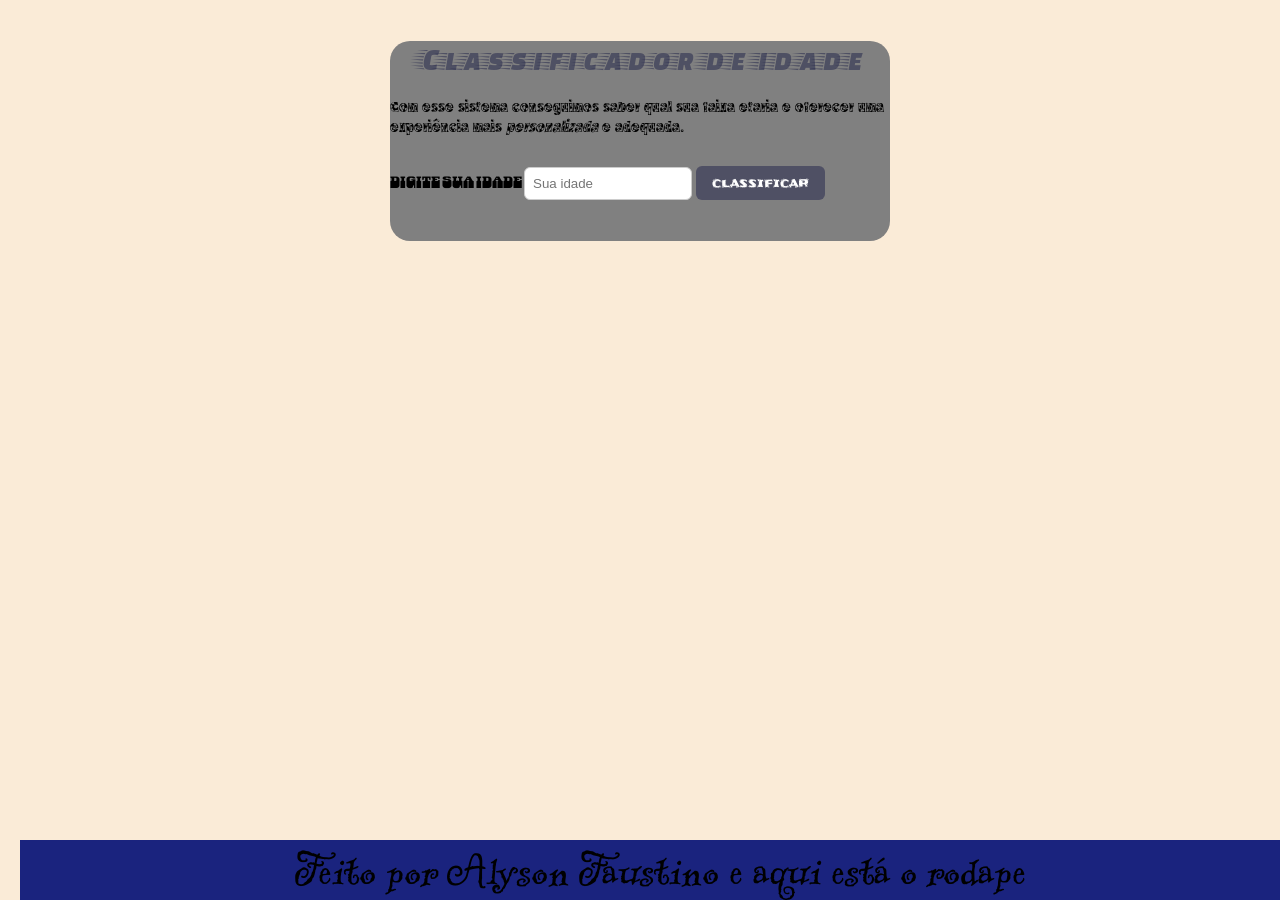
<file: 1 semestre/faixa etaria/index.html>
<!DOCTYPE html>
<html lang="en">
<head>
    <meta charset="UTF-8">
    <meta name="viewport" content="width=device-width, initial-scale=1.0">
    <title>Idade</title>
    <link rel="stylesheet" href="estilo.css">
    <script src="script.js"></script>
    <link rel="preconnect" href="https://fonts.googleapis.com">
<link rel="preconnect" href="https://fonts.gstatic.com" crossorigin>
<link href="https://fonts.googleapis.com/css2?family=Faster+One&display=swap" rel="stylesheet">
<link rel="preconnect" href="https://fonts.googleapis.com">
<link rel="preconnect" href="https://fonts.gstatic.com" crossorigin>
<link href="https://fonts.googleapis.com/css2?family=Faster+One&family=Moo+Lah+Lah&display=swap" rel="stylesheet">
<link rel="preconnect" href="https://fonts.googleapis.com">
<link rel="preconnect" href="https://fonts.gstatic.com" crossorigin>
<link href="https://fonts.googleapis.com/css2?family=Danfo&family=Faster+One&family=Moo+Lah+Lah&display=swap" rel="stylesheet">
<link rel="preconnect" href="https://fonts.googleapis.com">
<link rel="preconnect" href="https://fonts.gstatic.com" crossorigin>
<link href="https://fonts.googleapis.com/css2?family=Danfo&family=Faster+One&family=Frijole&family=Moo+Lah+Lah&display=swap" rel="stylesheet">
<link rel="preconnect" href="https://fonts.googleapis.com">
<link rel="preconnect" href="https://fonts.gstatic.com" crossorigin>
<link href="https://fonts.googleapis.com/css2?family=Are+You+Serious&family=Danfo&family=Faster+One&family=Frijole&family=Moo+Lah+Lah&display=swap" rel="stylesheet">
</head>
<body>
    <div class="segura">
    <h1> Classificador de idade </h1>
    <div class="texto2">
    <p>
    Com esse sistema conseguimos  saber qual sua faixa etaria e   
    oferecer uma experiência mais <i>personalizada</i> e adequada.
    </p>
 </div>
    <div class="container">
        <label class="idade"  for="idade"> Digite sua idade </label>
        <input type="number" id="idade" placeholder="Sua idade" required>
        <button onclick="classificar()">classificar</button>
    </div>
    </div>
    <div class="rodape">
     <footer>
        <small class="assi">Feito por Alyson Faustino e aqui está o rodape</small>
    </footer>
</div>
 


</body>
</html>
</file>
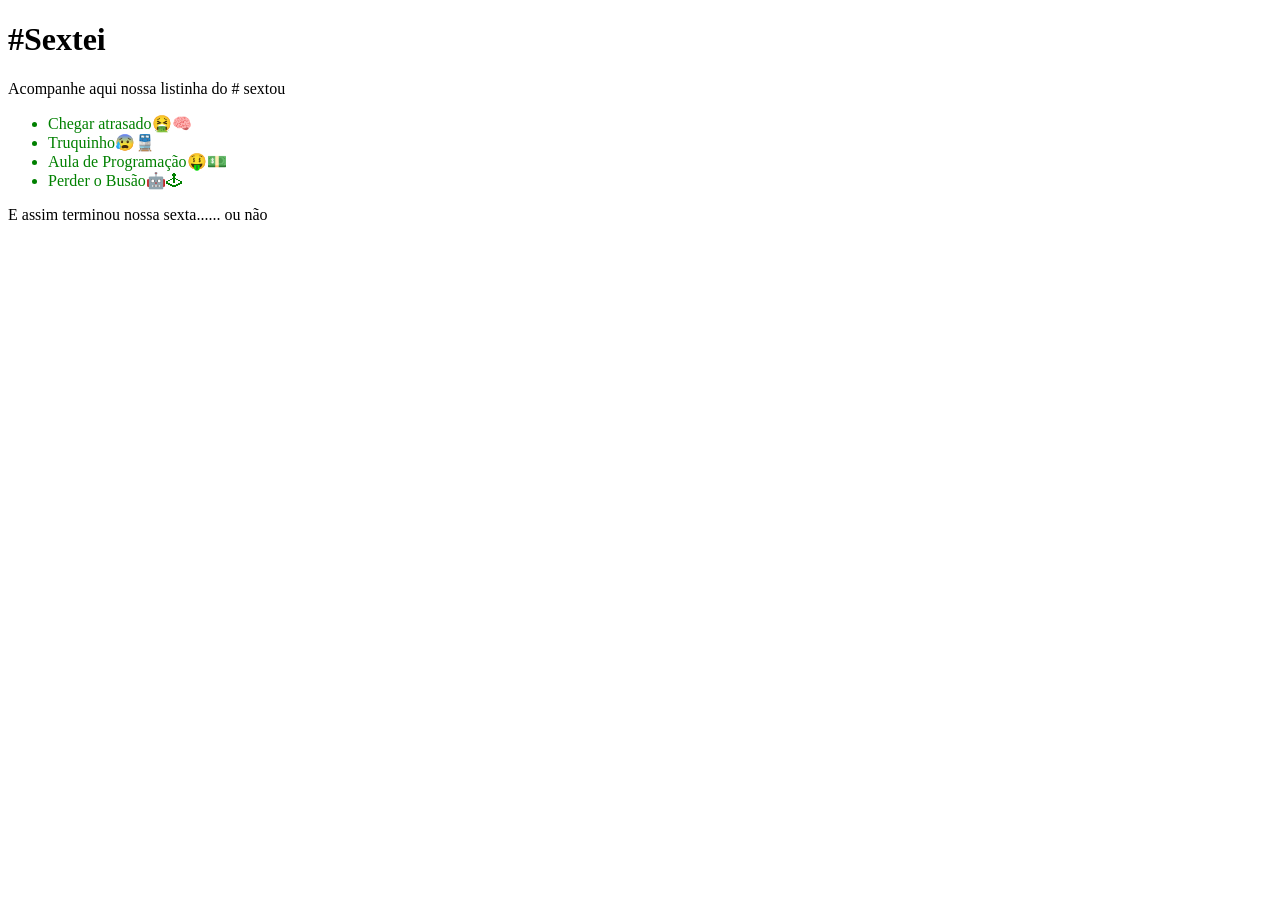
<file: 2 semestre/1 bimestre/Aula_28_08/index.html>
<!DOCTYPE html>
<html lang="en">
<head>
    <meta charset="UTF-8">
    <meta name="viewport" content="width=device-width, initial-scale=1.0">
    <title>Document</title>
</head>
<body>
    <h1>#Sextou</h1>
    <p id="tarefas">Acompanhe aqui nossa listinha do # sextou</p>
    <ul>
        <li class="lista">Chegar atrasado🤮🧠</li>
        <li class="lista">Truquinho😰🚆</li>
        <li class="lista">Aula de Programação🤑💵</li>
        <li class="lista">Perder o Busão🤖🕹</li>
    </ul>
    <p>E assim terminou nossa sexta...... ou não</p>
    <script src="script.js"></script>
</body>
</html>
</file>
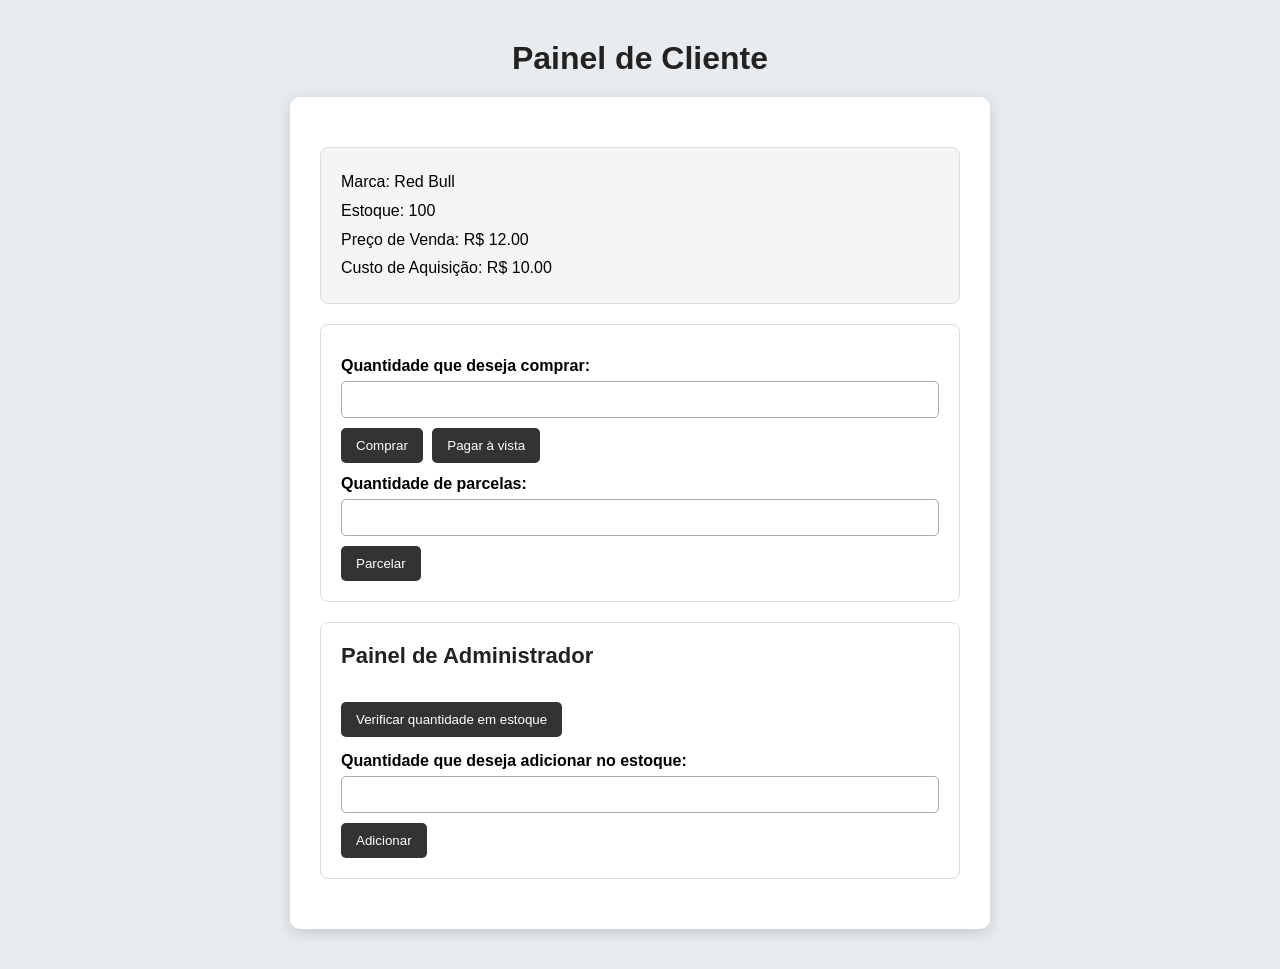
<file: 2 semestre/1 bimestre/Execicio de objetos/index.html>
<!DOCTYPE html>
<html lang="pt-br">

<head>
    <meta charset="UTF-8">
    <meta name="viewport" content="width=device-width, initial-scale=1.0">
    <title>Document</title>
    <style>
        * {
            box-sizing: border-box;
            margin: 0;
            padding: 0;
        }

        body {
            font-family: Arial, sans-serif;
            background-color: #e9ecef;
            min-height: 100vh;
            padding: 40px 20px;
        }

        #container {
            width: 700px;
            max-width: 100%;
            margin: auto;
            background-color: white;
            padding: 30px;
            border-radius: 10px;
            box-shadow: 0 4px 15px rgba(0, 0, 0, 0.15);
        }

        body > h1 {
            text-align: center;
            margin-bottom: 20px;
            color: #222;
        }

        #verHora {
            text-align: center;
            font-size: 22px;
            font-weight: bold;
            margin-bottom: 20px;
            color: #333;
        }

        #mostra {
            background-color: #f5f5f5;
            border: 1px solid #ddd;
            border-radius: 8px;
            padding: 20px;
            margin-bottom: 20px;
            line-height: 1.8;
        }

        /* PAINEL DO CLIENTE */

        #cliente {
            border: 1px solid #ddd;
            border-radius: 8px;
            padding: 20px;
            margin-bottom: 20px;
        }

        #cliente label {
            display: block;
            margin-top: 12px;
            margin-bottom: 6px;
            font-weight: bold;
        }

        #cliente input[type="number"] {
            width: 100%;
            padding: 10px;
            border: 1px solid #aaa;
            border-radius: 5px;
            margin-bottom: 10px;
        }

        #cliente input[type="button"] {
            padding: 10px 15px;
            border: none;
            border-radius: 5px;
            background-color: #333;
            color: white;
            cursor: pointer;
            margin-right: 5px;
        }

        #cliente input[type="button"]:hover {
            background-color: #555;
        }

        /* PAINEL DO ADMINISTRADOR */

        #adm {
            border: 1px solid #ddd;
            border-radius: 8px;
            padding: 20px;
            margin-bottom: 20px;
        }

        #adm h1 {
            font-size: 22px;
            margin-bottom: 15px;
            color: #222;
        }

        #adm label {
            display: block;
            margin-top: 15px;
            margin-bottom: 6px;
            font-weight: bold;
        }

        #adm input[type="number"] {
            width: 100%;
            padding: 10px;
            border: 1px solid #aaa;
            border-radius: 5px;
            margin-bottom: 10px;
        }

        #adm input[type="button"] {
            padding: 10px 15px;
            border: none;
            border-radius: 5px;
            background-color: #333;
            color: white;
            cursor: pointer;
        }

        #adm input[type="button"]:hover {
            background-color: #555;
        }

        /* TESTE DE PROPRIEDADES */

        #propriedades {
            border: 1px solid #ddd;
            border-radius: 8px;
            padding: 20px;
        }

        #propriedades h1 {
            font-size: 22px;
            margin-bottom: 15px;
        }

        #propriedades input {
            width: 100%;
            padding: 10px;
            border: 1px solid #aaa;
            border-radius: 5px;
            margin-bottom: 10px;
        }

        #propriedades input[type="button"] {
            background-color: #333;
            color: white;
            cursor: pointer;
        }

        #propriedades input[type="button"]:hover {
            background-color: #555;
        }

        #resultadoPropriedade {
            margin-top: 15px;
            background-color: #f5f5f5;
            padding: 15px;
            border-radius: 5px;
            line-height: 1.8;
        }
    </style>

    <script>

        let energeti = {
            marca: 'Red Bull',
            estoque: 300,
            Preco_venda: 12.00,
            Custo_aquisicao: 10.00
        }

        let energetico = {
            marca: 'Red Bull',
            estoque: 100,
            Preco_venda: 12.00,
            Custo_aquisicao: 10.00
        }

        let valorCompra = 0


        function atualiza_estoque() {
            document.getElementById('mostra').innerHTML = ` 
                Marca: ${energetico.marca}
                <br>
                Estoque: ${energetico.estoque}
                <br>
                Preço de Venda: R$ ${energetico.Preco_venda.toFixed(2)}
                <br>
                Custo de Aquisição: R$ ${energetico.Custo_aquisicao.toFixed(2)}
            `
        }


        function compra() {
            let quantidade = parseInt(document.getElementById('ncomnpra').value)

            if (quantidade > energetico.estoque) {
                alert('Não tem estoque suficiente para compra')
            }
            else if (quantidade > 0) {

                valorCompra = quantidade * energetico.Preco_venda
                energetico.estoque = energetico.estoque - quantidade

                alert(
                    'Quantidade comprada: ' + quantidade +
                    '\nValor da compra: R$ ' + valorCompra.toFixed(2)
                )

                atualiza_estoque()
                document.getElementById('ncomnpra').value = ''
            }
            else {
                alert('Insira alguma quantidade para comprar')
            }
        }


        function avista() {
            if (valorCompra > 0) {

                let desconto = valorCompra * 0.05
                let valorFinal = valorCompra - desconto

                alert(
                    'Valor da compra: R$ ' + valorCompra.toFixed(2) +
                    '\nDesconto de 5%: R$ ' + desconto.toFixed(2) +
                    '\nValor à vista: R$ ' + valorFinal.toFixed(2)
                )
            }
            else {
                alert('Faça uma compra primeiro')
            }
        }


        function pagamento() {
            let parcelas = parseInt(document.getElementById('parcelas').value)

            if (valorCompra > 0) {

                if (parcelas == 2 || parcelas == 3) {

                    let valorParcela = valorCompra / parcelas

                    alert(
                        'Valor da compra: R$ ' + valorCompra.toFixed(2) +
                        '\nParcelas: ' + parcelas +
                        '\nValor de cada parcela: R$ ' + valorParcela.toFixed(2)
                    )
                }
                else {
                    alert('Digite 2 ou 3 parcelas')
                }
            }
            else {
                alert('Faça uma compra primeiro')
            }
        }


        function verficaestoque() {
            let estoque = energetico.estoque
            alert("A quantidade de estoque atual é: " + estoque)
        }


        function adiciona() {
            let quantidade = parseInt(document.getElementById('nadiciona').value)

            if (quantidade > 0) {

                energetico.estoque = energetico.estoque + quantidade

                atualiza_estoque()

                document.getElementById('nadiciona').value = ''
            }
            else {
                alert('Insira alguma quantidade para adicionar')
            }
        }

        setInterval(temporizador, 1000)

      

    </script>
</head>

<body onload="atualiza_estoque()">

    <h1>Painel de Cliente</h1>

    <div id="container">

        <div id="verHora"></div>

        <div id="mostra"></div>


        <div id="cliente">

            <label for="ncomnpra">
                Quantidade que deseja comprar:
            </label>

            <input type="number" id="ncomnpra">

            <input type="button" value="Comprar" onclick="compra()">

            <input type="button" value="Pagar à vista" onclick="avista()">


            <label for="parcelas">
                Quantidade de parcelas:
            </label>

            <input type="number" id="parcelas">

            <input type="button" value="Parcelar" onclick="pagamento()">

        </div>


        <div id="adm">

            <h1>Painel de Administrador</h1>

            <br>

            <input
                type="button"
                value="Verificar quantidade em estoque"
                onclick="verficaestoque()"
            >

            <label for="nadiciona">
                Quantidade que deseja adicionar no estoque:
            </label>

            <input type="number" id="nadiciona">

            <input type="button" value="Adicionar" onclick="adiciona()">

        </div>


</body>

</html>
</file>
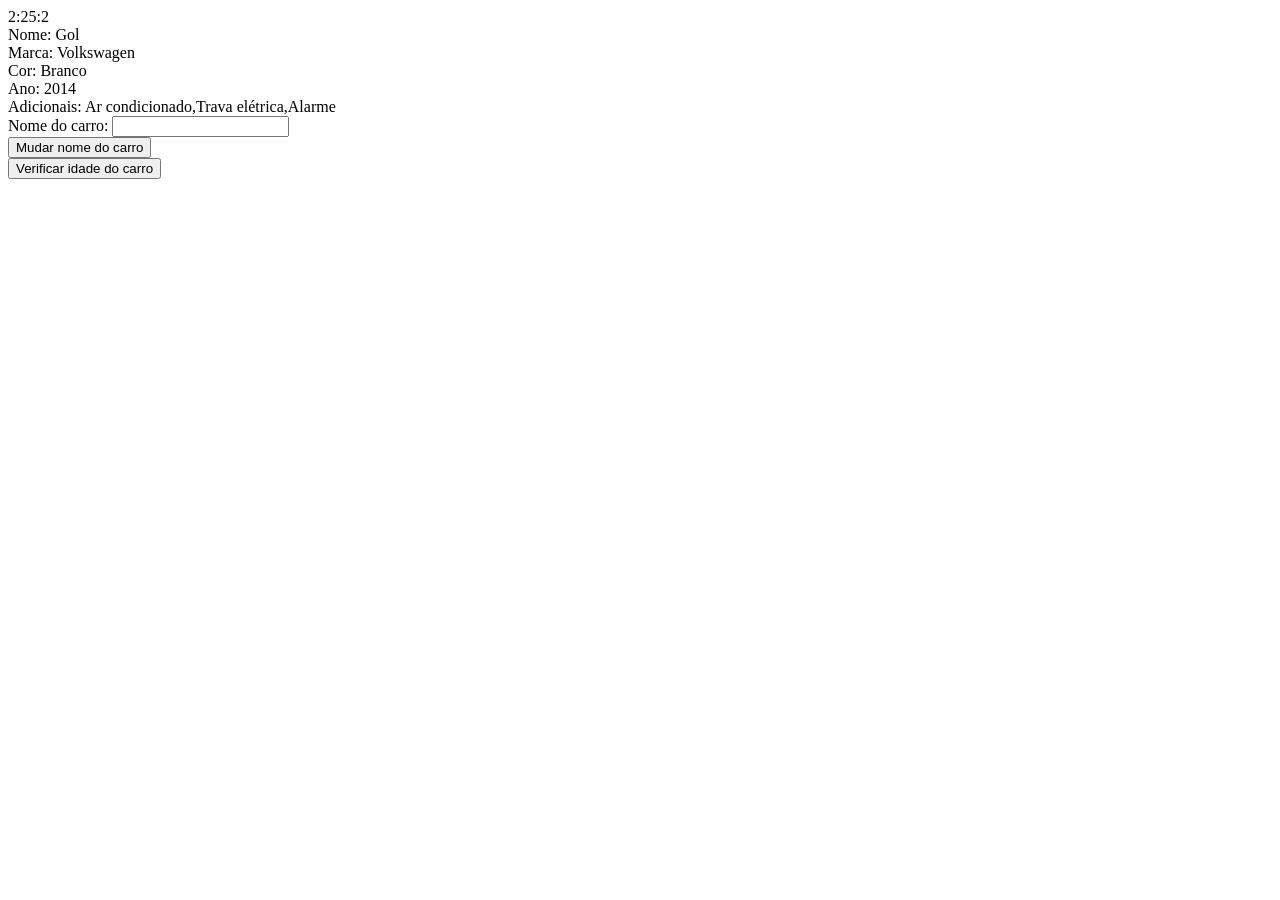
<file: teste.html>
<!DOCTYPE html>
<html lang="en">
<head>
    <meta charset="UTF-8">
    <meta name="viewport" content="width=device-width, initial-scale=1.0">
    <title>Document</title>
    <script>
        let musica={
            nome:'Evidências',
            artista:'Chitãozinho e Xororó',
            genero:'Sertanejo',
            ano:1990
        }

        console.log(musica)
        console.log(musica.nome)
        musica.ano=1991
        console.log(musica.ano)

        let carro={
            nome:'Gol',
            marca:'Volkswagen',
            cor:'Branco',
            ano:2014,
            potencia:'1.0',
            adicionais:['Ar condicionado','Trava elétrica','Alarme'],
            revisoes:{
                revisao1:{
                    data:'30/05/2015',
                    km:'10.000'
                },
                revisao2:{
                    data:'30/05/2016',
                    km:'20.000'
                }
            }
        }

        function atualiza_carro(){
            document.getElementById('mostra').innerHTML=`Nome: ${carro.nome} 
                <br>
                Marca: ${carro.marca}
                <br>
                Cor: ${carro.cor}
                <br>
                Ano: ${carro.ano}
                <br>
                Adicionais: ${carro.adicionais}`
        }
        function mudaCarro(){
            if(nomeCarro.value != ''){
                carro.nome= nomeCarro.value
                atualiza_carro()
                document.getElementById('nomeCarro').value=''
            }
            else{
                 alert(`Insira o nome de um carro`)
            }
        }
        function idadeCarro(){
            let anoAtual = 2026
            let anoCarro = carro.ano
            let idade = anoAtual - anoCarro
            alert(idade)
        }

            function temporizador() {
                let atual = new Date()
                let mes = atual.getMonth()
                let horas = atual.getHours()
                let minutos = atual.getMinutes()
                let segundos = atual.getSeconds()
                document.getElementById('verHora').innerHTML=(`${horas}:${minutos}:${segundos}`)
            }

            setInterval(temporizador,1000)
            
    </script>
</head>
<body onload="atualiza_carro()">
    <div id="verHora"></div>
    <div id="mostra"></div>
    <label for="nomeCarro">Nome do carro:</label>
    <input type="text" name="nomeCarro" id="nomeCarro">
    <br>
    <input type="button" value="Mudar nome do carro" onclick="mudaCarro()">
    <br>
    <input type="button" value="Verificar idade do carro" onclick="idadeCarro()">
</body>
</html>
</file>
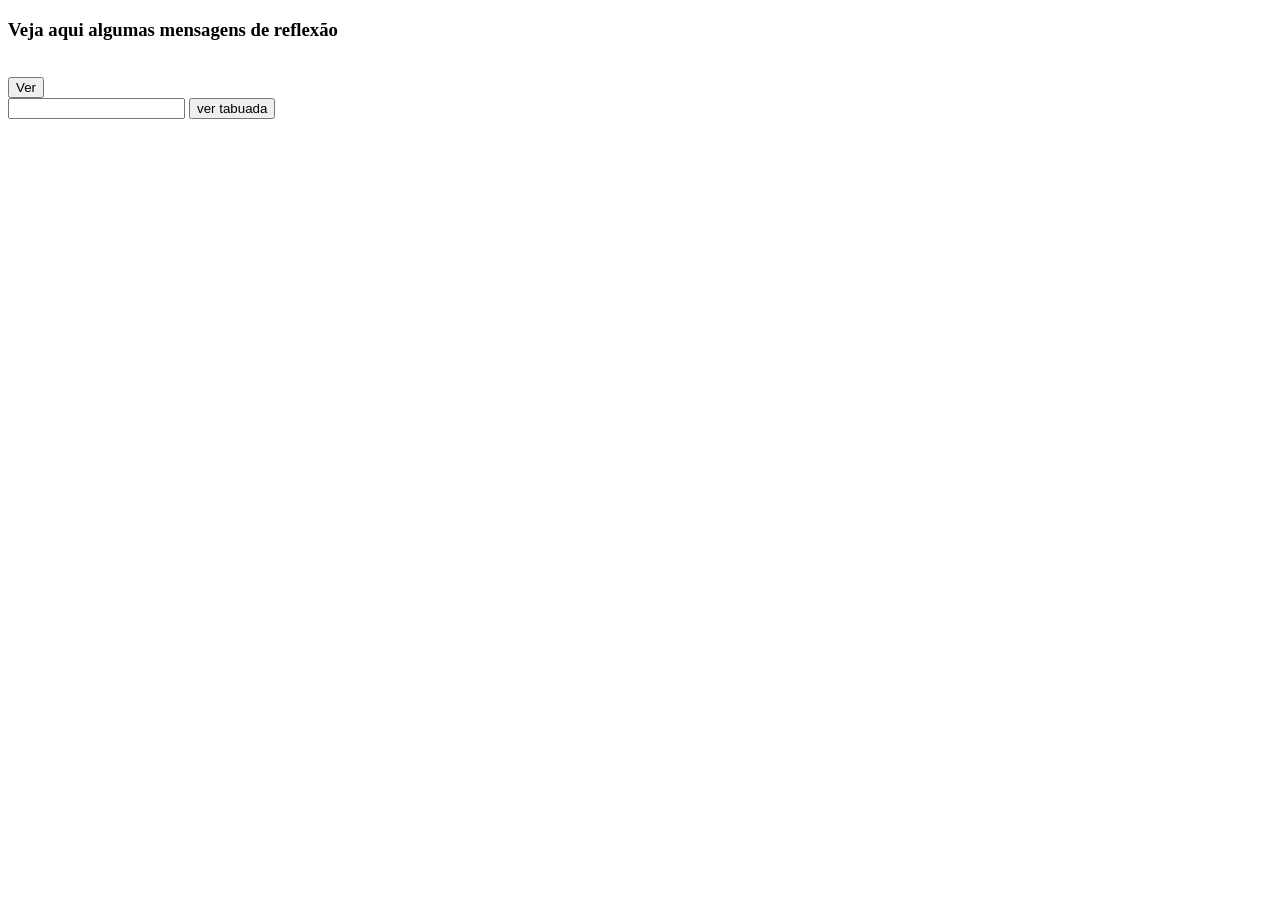
<file: 1 semestre/aula_03_06_2026/for.html>
<!DOCTYPE html>
<html lang="en">
<head>
    <meta charset="UTF-8">
    <meta name="viewport" content="width=device-width, initial-scale=1.0">
    <title>Document</title>
    <script>
        function reflexoes(){
            for(c = 0; c <= 5 ; c++){
                document.getElementById('mensagens').innerHTML+='Isso é uma reflexão! o valor do contador é ${c} <br>'
            }
        }
        function tabuada(){
            let numeroTab = parseInt(numero.value)
            for (c=0 ; c <10 ; c++){
                resultado = numeroTab * c
                document.getElementById('resTabuada').innerHTML+resultado
            }
        }
    </script>
</head>
<body>
    <h3>Veja aqui algumas mensagens de reflexão</h3>
    <br>
    <input type="button" value="Ver" onclick="reflexoes()">
    <br>
    <div id="mensagens"></div>

    <input type="number" name="" id="numero">
    <input type="button" value="ver tabuada" onclick="tabuada()">
    <div id="resTabuada"></div>
</body>
</html>
</file>
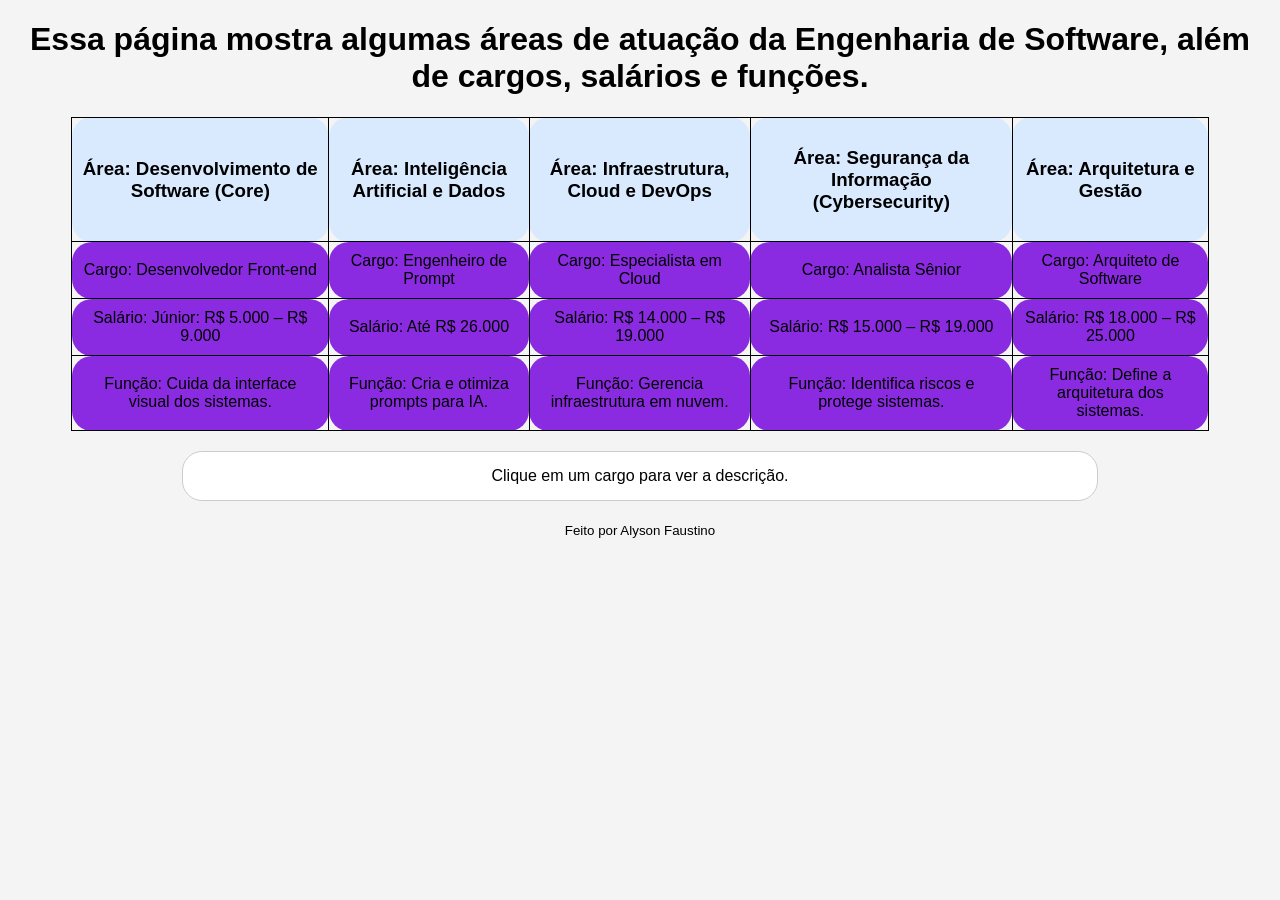
<file: 1 semestre/faixa etaria/adulto.html>
<!DOCTYPE html>
<html lang="pt-br">

<head>
    <meta charset="UTF-8">
    <meta name="viewport" content="width=device-width, initial-scale=1.0">
    <title>Áreas da Engenharia de Software</title>

    <style>
        body {
            font-family: Arial, sans-serif;
            text-align: center;
            background-color: #f4f4f4;
        }

        table {
            margin: auto;
            border-collapse: collapse;
            width: 90%;
            border-radius: 20px;
        }

        th,
        td {
            border: 1px solid black;
            padding: 10px;
            border-radius: 20px;
            background-color: blueviolet;
        }

        th {
            background-color: #d9eaff;
            cursor: pointer;
            border-radius: 20px;
        }

        tr:hover {
            background-color: #eee;
            cursor: pointer;
            border-radius: 20px;
        }

        #textoDescricao {
            margin-top: 20px;
            padding: 15px;
            background: white;
            border: 1px solid #ccc;
            width: 70%;
            margin-left: auto;
            margin-right: auto;
            border-radius: 20px;
        }

        footer {
            margin-top: 20px;
        }
    </style>
</head>

<body>

    <h1>
        Essa página mostra algumas áreas de atuação da Engenharia de Software,
        além de cargos, salários e funções.
    </h1>

    <table>
        <tr>
            <th>
                <h3>Área: Desenvolvimento de Software (Core)</h3>
            </th>

            <th>
                <h3>Área: Inteligência Artificial e Dados</h3>
            </th>

            <th>
                <h3>Área: Infraestrutura, Cloud e DevOps</h3>
            </th>

            <th>
                <h3>Área: Segurança da Informação (Cybersecurity)</h3>
            </th>

            <th>
                <h3>Área: Arquitetura e Gestão</h3>
            </th>
        </tr>

        <tr>
            <td onclick="mostrarDescricao('front')">
                Cargo: Desenvolvedor Front-end
            </td>

            <td onclick="mostrarDescricao('engenheiro')">
                Cargo: Engenheiro de Prompt
            </td>

            <td onclick="mostrarDescricao('cloud')">
                Cargo: Especialista em Cloud
            </td>

            <td onclick="mostrarDescricao('analista')">
                Cargo: Analista Sênior
            </td>

            <td onclick="mostrarDescricao('arquiteto')">
                Cargo: Arquiteto de Software
            </td>
        </tr>

        <tr>
            <td>Salário: Júnior: R$ 5.000 – R$ 9.000</td>
            <td>Salário: Até R$ 26.000</td>
            <td>Salário: R$ 14.000 – R$ 19.000</td>
            <td>Salário: R$ 15.000 – R$ 19.000</td>
            <td>Salário: R$ 18.000 – R$ 25.000</td>
        </tr>

        <tr>
            <td>Função: Cuida da interface visual dos sistemas.</td>
            <td>Função: Cria e otimiza prompts para IA.</td>
            <td>Função: Gerencia infraestrutura em nuvem.</td>
            <td>Função: Identifica riscos e protege sistemas.</td>
            <td>Função: Define a arquitetura dos sistemas.</td>
        </tr>
    </table>

    <div id="textoDescricao">
        Clique em um cargo para ver a descrição.
    </div>

    <footer>
        <small>Feito por Alyson Faustino</small>
    </footer>

    <script>
        function mostrarDescricao(cargo) {
            let descricao = "";

            switch (cargo) {

                case "front":
                    descricao =
                        "Trabalha na parte visual dos sistemas e sites, desenvolvendo layouts, animações e interações utilizando HTML, CSS e JavaScript.";
                    break;

                case "engenheiro":
                    descricao =
                        "Especialista em Inteligência Artificial, criando estratégias para extrair os melhores resultados de modelos generativos.";
                    break;

                case "cloud":
                    descricao =
                        "Responsável pela infraestrutura em nuvem usando plataformas como AWS, Azure e Google Cloud.";
                    break;

                case "analista":
                    descricao =
                        "Atua na identificação de vulnerabilidades e implementação de soluções de segurança.";
                    break;

                case "arquiteto":
                    descricao =
                        "Define tecnologias, padrões e a estrutura geral dos sistemas da empresa.";
                    break;
            }

            document.getElementById("textoDescricao").innerText = descricao;
        }
    </script>

</body>

</html>
</file>
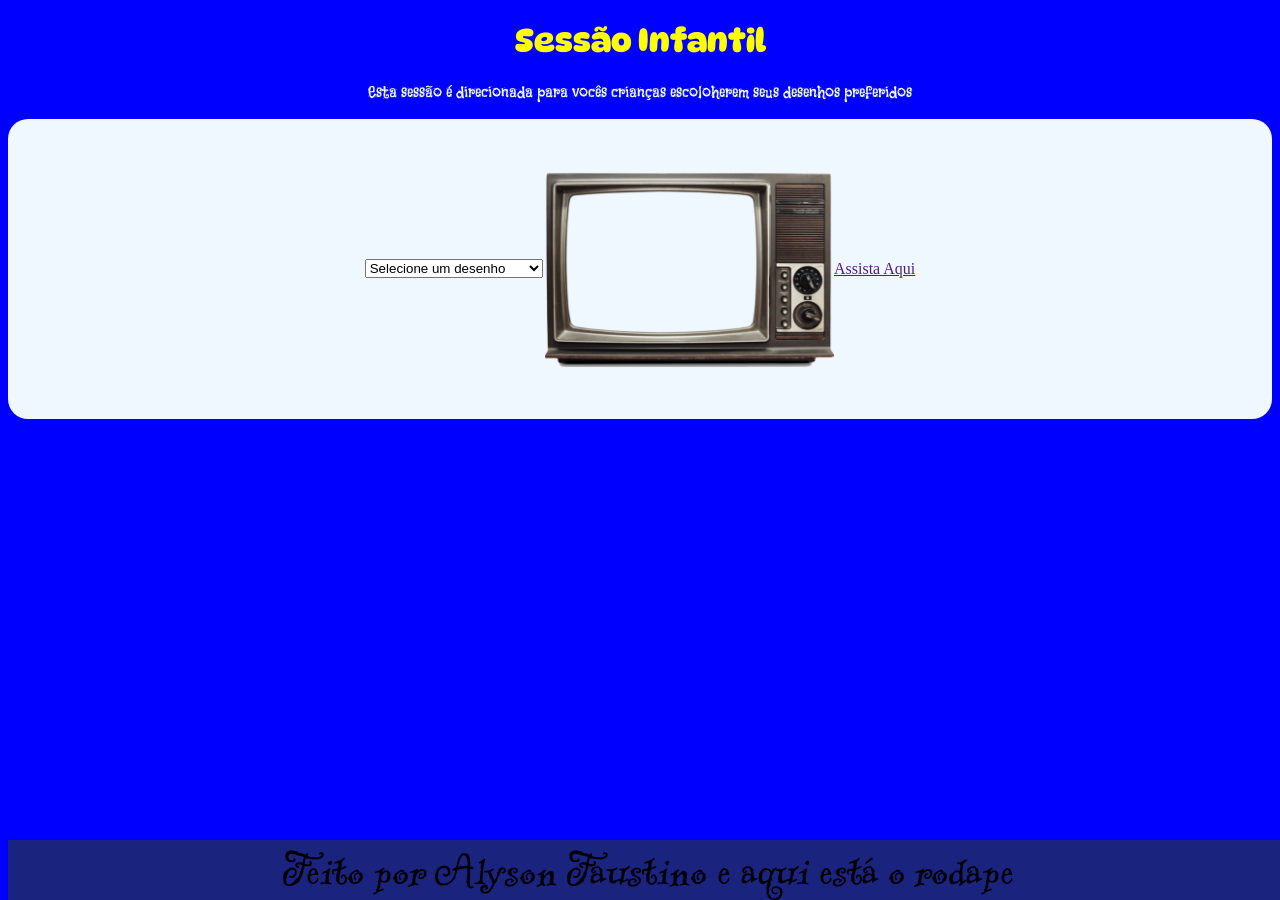
<file: 1 semestre/faixa etaria/infantil.html>
<!DOCTYPE html>
<html lang="en">
<head>
    <meta charset="UTF-8">
    <meta name="viewport" content="width=device-width, initial-scale=1.0">
    <link rel="stylesheet" href="infantil.css">
    <script src="script.js"></script>
    <link rel="preconnect" href="https://fonts.googleapis.com">
<link rel="preconnect" href="https://fonts.gstatic.com" crossorigin>
<link href="https://fonts.googleapis.com/css2?family=Are+You+Serious&family=Danfo&family=DynaPuff:wght@400..700&family=Eater&family=Faster+One&family=Frijole&family=Kirang+Haerang&family=Moo+Lah+Lah&display=swap" rel="stylesheet">
<link rel="preconnect" href="https://fonts.googleapis.com">
<link rel="preconnect" href="https://fonts.gstatic.com" crossorigin>
<link href="https://fonts.googleapis.com/css2?family=Are+You+Serious&family=Danfo&family=DynaPuff:wght@400..700&family=Eater&family=Faster+One&family=Flavors&family=Frijole&family=Kirang+Haerang&family=Moo+Lah+Lah&display=swap" rel="stylesheet">

    <title>Document</title>
</head>
<body>
    <h1>Sessão Infantil</h1>
    <p>Esta sessão é direcionada para vocês crianças escoloherem seus desenhos preferidos</p>
    <div class="segura">
        <select class="sele" name="desenhos" id="desenhos" oninput="mudaDesenho()">
            <option value="se">Selecione um desenho</option>
           <option  value="ben10" >Ben 10</option>
           <option  value="gumball">incrível mundo de gumball</option>
           <option  value="homemaranha">Homem aranha</option>
        </select>
        <img src="img/tv.png" id="apresentadesenho" alt="tv" height="200px">
        <a href="" id="linkdesenho">Assista Aqui</a>
    </div>
        <div class="rodape">
     <footer>
        <small class="assi">Feito por Alyson Faustino e aqui está o rodape</small>
    </footer>
</div>
</body>
</html>
</file>
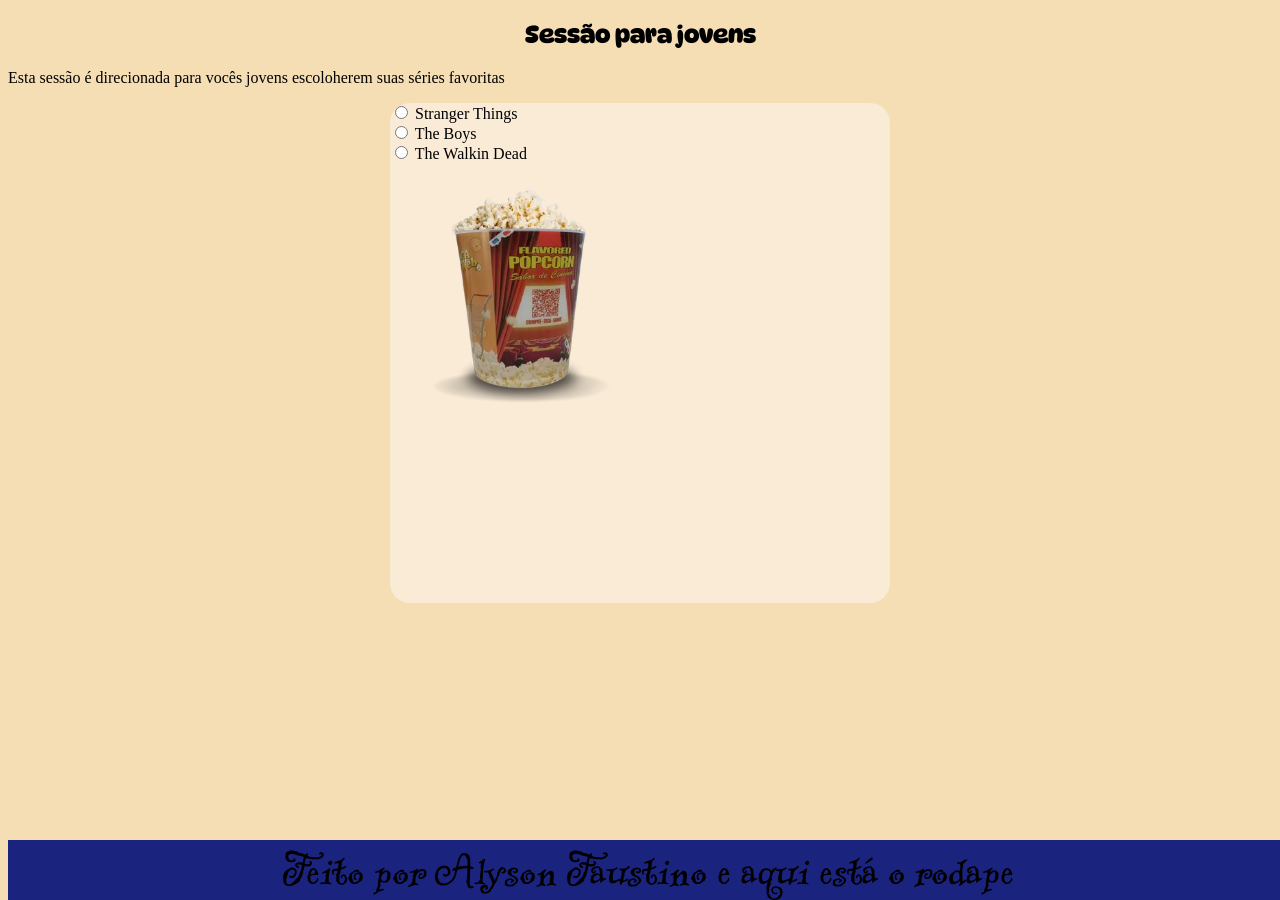
<file: 1 semestre/faixa etaria/jovem.html>
<!DOCTYPE html>
<html lang="en">
<head>
    <meta charset="UTF-8">
    <meta name="viewport" content="width=device-width, initial-scale=1.0">
    <link rel="stylesheet" href="jovem.css">
    <link rel="preconnect" href="https://fonts.googleapis.com">
<link rel="preconnect" href="https://fonts.gstatic.com" crossorigin>
<link href="https://fonts.googleapis.com/css2?family=Are+You+Serious&family=Danfo&family=DynaPuff:wght@400..700&family=Eater&family=Faster+One&family=Frijole&family=Kirang+Haerang&family=Moo+Lah+Lah&display=swap" rel="stylesheet">
<link rel="preconnect" href="https://fonts.googleapis.com">
<link rel="preconnect" href="https://fonts.gstatic.com" crossorigin>
<link href="https://fonts.googleapis.com/css2?family=Are+You+Serious&family=Danfo&family=DynaPuff:wght@400..700&family=Eater&family=Faster+One&family=Flavors&family=Frijole&family=Kirang+Haerang&family=Moo+Lah+Lah&display=swap" rel="stylesheet">
<script src="script.js"></script>

    <title>Document</title>
</head>
<body>
    <h2>Sessão para jovens</h2>
    <p>Esta sessão é direcionada para vocês jovens escoloherem suas séries favoritas</p>
    <div class="segura">
        <input type="radio" name="op" id="opcao1" oninput="serie()">
        <label for="opcao1">Stranger Things</label>
        <br>
        <input type="radio" name="op" id="opcao2" oninput="serie()">
        <label for="opcao2">The Boys</label>
        <br>
        <input type="radio" name="op" id="opcao3" oninput="serie()">
        <label for="opcao3">The Walkin Dead</label>
        <br>
        <img src="img/pipoca.jpg" alt="" id="foto" height="250px">
        <p id="sinopse"></p>
        <span id="classificacao"></span>
    </div>
        <div class="rodape">
     <footer>
        <small class="assi">Feito por Alyson Faustino e aqui está o rodape</small>
    </footer>
</div>
</body>
</html>
</file>
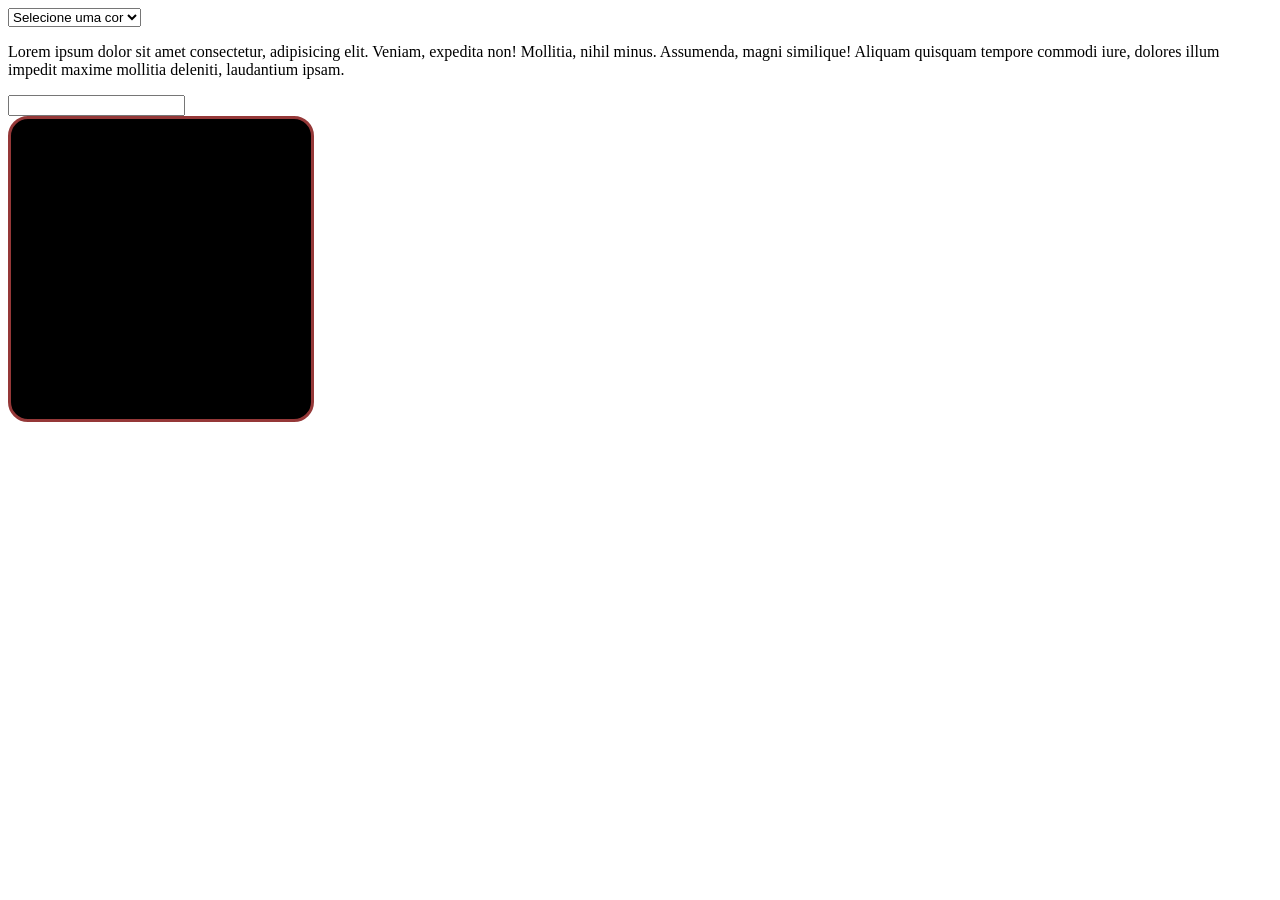
<file: 1 semestre/revisao_09_06_2026/revisao.html>
<!DOCTYPE html>
<html lang="en">
<head>
    <meta charset="UTF-8">
    <meta name="viewport" content="width=device-width, initial-scale=1.0">
    <title>Document</title>
    <link rel="stylesheet" href="revisao.css">
    <script src="revisao.js"></script>
</head>
<body>
    <select name="" id="cores" oninput="mudaCor()">
        <option value="">Selecione uma cor</option>
        <option value="branco">Branco</option>
        <option value="preto">Preto</option>
        <option value="verde">Verde</option>
    </select>
    <p id="texto">Lorem ipsum dolor sit amet consectetur, adipisicing elit. Veniam, expedita non! Mollitia, nihil minus. Assumenda, magni similique! Aliquam quisquam tempore commodi iure, dolores illum impedit maxime mollitia deleniti, laudantium ipsam.</p>
    <input type="text" name="" id="nomr" onchange="muda()">
    <div id="caixa"></div>
    
</body>
</html>
</file>
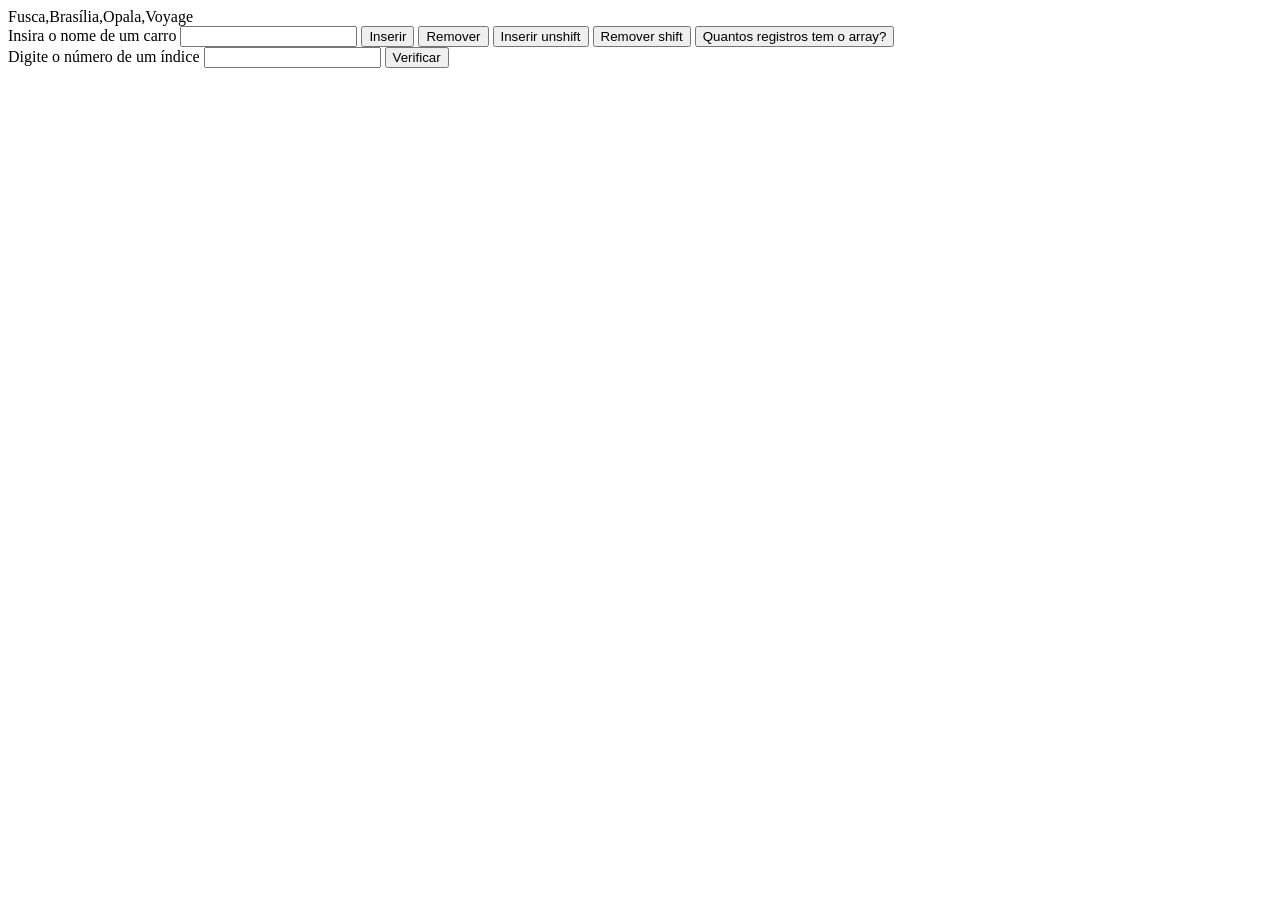
<file: 2 semestre/1 bimestre/Spotfy_array/testes.html>
<!DOCTYPE html>
<html lang="en">
<head>
    <meta charset="UTF-8">
    <meta name="viewport" content="width=device-width, initial-scale=1.0">
    <title>Document</title>
    <script>
        let nome='Andrea'
        let alunos=['Ana', 'Patricia' , 'Felipe']
        console.log(nome)
        console.log(alunos)
        console.log(alunos[0])

        let carros=['Fusca','Brasília','Opala','Voyage']

        function insere(){
            if (carro.value != '') {
                carros.push(carro.value)
                //document.getElementById('mostraCarros').innerHTML=carros
                atualizaArray()
                document.getElementById('carro').value = ''
                document.getElementById('carro').focus()
            } else {
                alert('Digite o nome de um carro')
            }
        }   
        
        function atualizaArray(){
            document.getElementById('mostraCarros').innerHTML=carros
        }

        function remove(){
            carros.pop()
            atualizaArray()
        }

        function insere_unshift(){
            if (carro.value != '') {
                carros.unshift(carro.value)
                //document.getElementById('mostraCarros').innerHTML=carros
                atualizaArray()
                document.getElementById('carro').value = ''
                document.getElementById('carro').focus()
            } else {
                alert('Digite o nome de um carro')
            }
        }

        function remove_shift(){
            carros.shift()
            atualizaArray()
        }
        function verifica(){
            alert(carros.length)
        }
    </script>
</head>
<body onload="atualizaArray()">
    <div id="mostraCarros"></div>
    <label for="carro">Insira o nome de um carro</label>
    <input type="text" name="carro" id="carro">
    <input type="button" value="Inserir" onclick="insere()">
    <input type="button" value="Remover" onclick="remove()">
    <input type="button" value="Inserir unshift" onclick="insere_unshift()">
    <input type="button" value="Remover shift" onclick="remove_shift()">
    <input type="button" value="Quantos registros tem o array?" onclick="verifica()">
    <br>
    <label for="indice">Digite o número de um índice</label>
    <input type="number" name="indice" id="indice">
    <input type="button" value="Verificar" onclick="mostraIndice()">
</body>
</html>
</file>
<file: 1 semestre/faixa etaria/estilo.css>
body {
    font-family: 'Poppins', sans-serif;
   background-color: antiquewhite;
    margin: 0;
    padding: 20px;
}
.segura{
    width: 500px;
    height: 200px;
    background-color:grey;
    border-radius: 20px;
    margin: auto;
    
}

h1 {
    color: #00043663;
  font-family: "Faster One", system-ui;
  font-weight: 400;
  font-style: normal;
  text-align: center;
}
.texto2{
    width: 500px;
    margin: auto;
}
p {
  font-family: "Moo Lah Lah", sans-serif;
  font-weight: 400;
  font-style: normal;
    max-width: 600px;
    margin-bottom: 20px;
}

.container {
    margin-top: 20px;
    width: 500px;
    margin: auto;
}


.idade{
  font-family: "Danfo", serif;
  font-optical-sizing: auto;
  font-weight: 400;
  font-style: normal;
  font-variation-settings:
  "ELSH" 0;
}

input {
    padding: 8px;
    width: 150px;
    margin: 10px 0;
    border-radius: 6px;
    border: 1px solid #ccc;
    align-items: center;

}

button {
    padding: 8px 16px;
    border: none;
    background-color: #00043663;
    color: white;
    border-radius: 6px;
    cursor: pointer;
  font-family: "Frijole", system-ui;
  font-weight: 400;
  font-style: normal;


}

button:hover {
    background-color: #1a237e;
    margin: auto;
}

.rodape{
    width: 100%;
    background-color: #1a237e;
    position: fixed;
    bottom: 0;
    text-align: center;

}
.assi{
  font-family: "Are You Serious", cursive;
  font-weight: 400;
  font-style: normal;
  font-size: 50px;
}
</file>
<file: 1 semestre/faixa etaria/infantil.css>
body{
    background-color: blue;
    
}
h1{
    color: yellow;
    text-align: center;
  font-family: "DynaPuff", system-ui;
  font-optical-sizing: auto;
  font-weight: weight;
  font-style: normal;
  font-variation-settings:
   "wdth" 100;
}

p{
    color:honeydew;
    text-align: center;
  font-family: "Flavors", cursive;
  font-weight: 400;
  font-style: normal;

}

.segura{
    height: 300px;
    background-color: aliceblue;
    margin: auto;
    border-radius: 20px;
    display: flex;
    justify-content: center; 
    align-items: center;              
}

.select{
    display: flex;
    justify-content: center; 
    align-items: center;     
    height: 10px;   
}
.rodape{
    width: 100%;
    background-color: #1a237e;
    position: fixed;
    bottom: 0;
    text-align: center;

}
.assi{
  font-family: "Are You Serious", cursive;
  font-weight: 400;
  font-style: normal;
  font-size: 50px;
}
</file>
<file: 1 semestre/faixa etaria/jovem.css>
body {
    background-color: wheat;

}

h2 {
    color: black;
    text-align: center;
    font-family: "DynaPuff", system-ui;
    font-optical-sizing: auto;
    font-weight: weight;
    font-style: normal;
    font-variation-settings:
        "wdth" 100;
    align-items: center;
}

.segura {
    background-color: antiquewhite;
    width: 500px;
    height: 500px;
    margin: auto;
    border-radius: 20px;
}

.rodape {
    width: 100%;
    background-color: #1a237e;
    position: fixed;
    bottom: 0;
    text-align: center;

}

.assi {
    font-family: "Are You Serious", cursive;
    font-weight: 400;
    font-style: normal;
    font-size: 50px;
}
</file>
<file: 1 semestre/revisao_09_06_2026/revisao.css>
#caixa{
    background-color: black;
    width: 300px;
    height: 300px;
    border: solid 3px rgb(149, 56, 56);
    border-radius: 20px;

}
#caixa:hover{
    background-image: url(https://tse-mm.bing.com/th?q=uno%20henrique&w=300&h=300);
}
</file>
